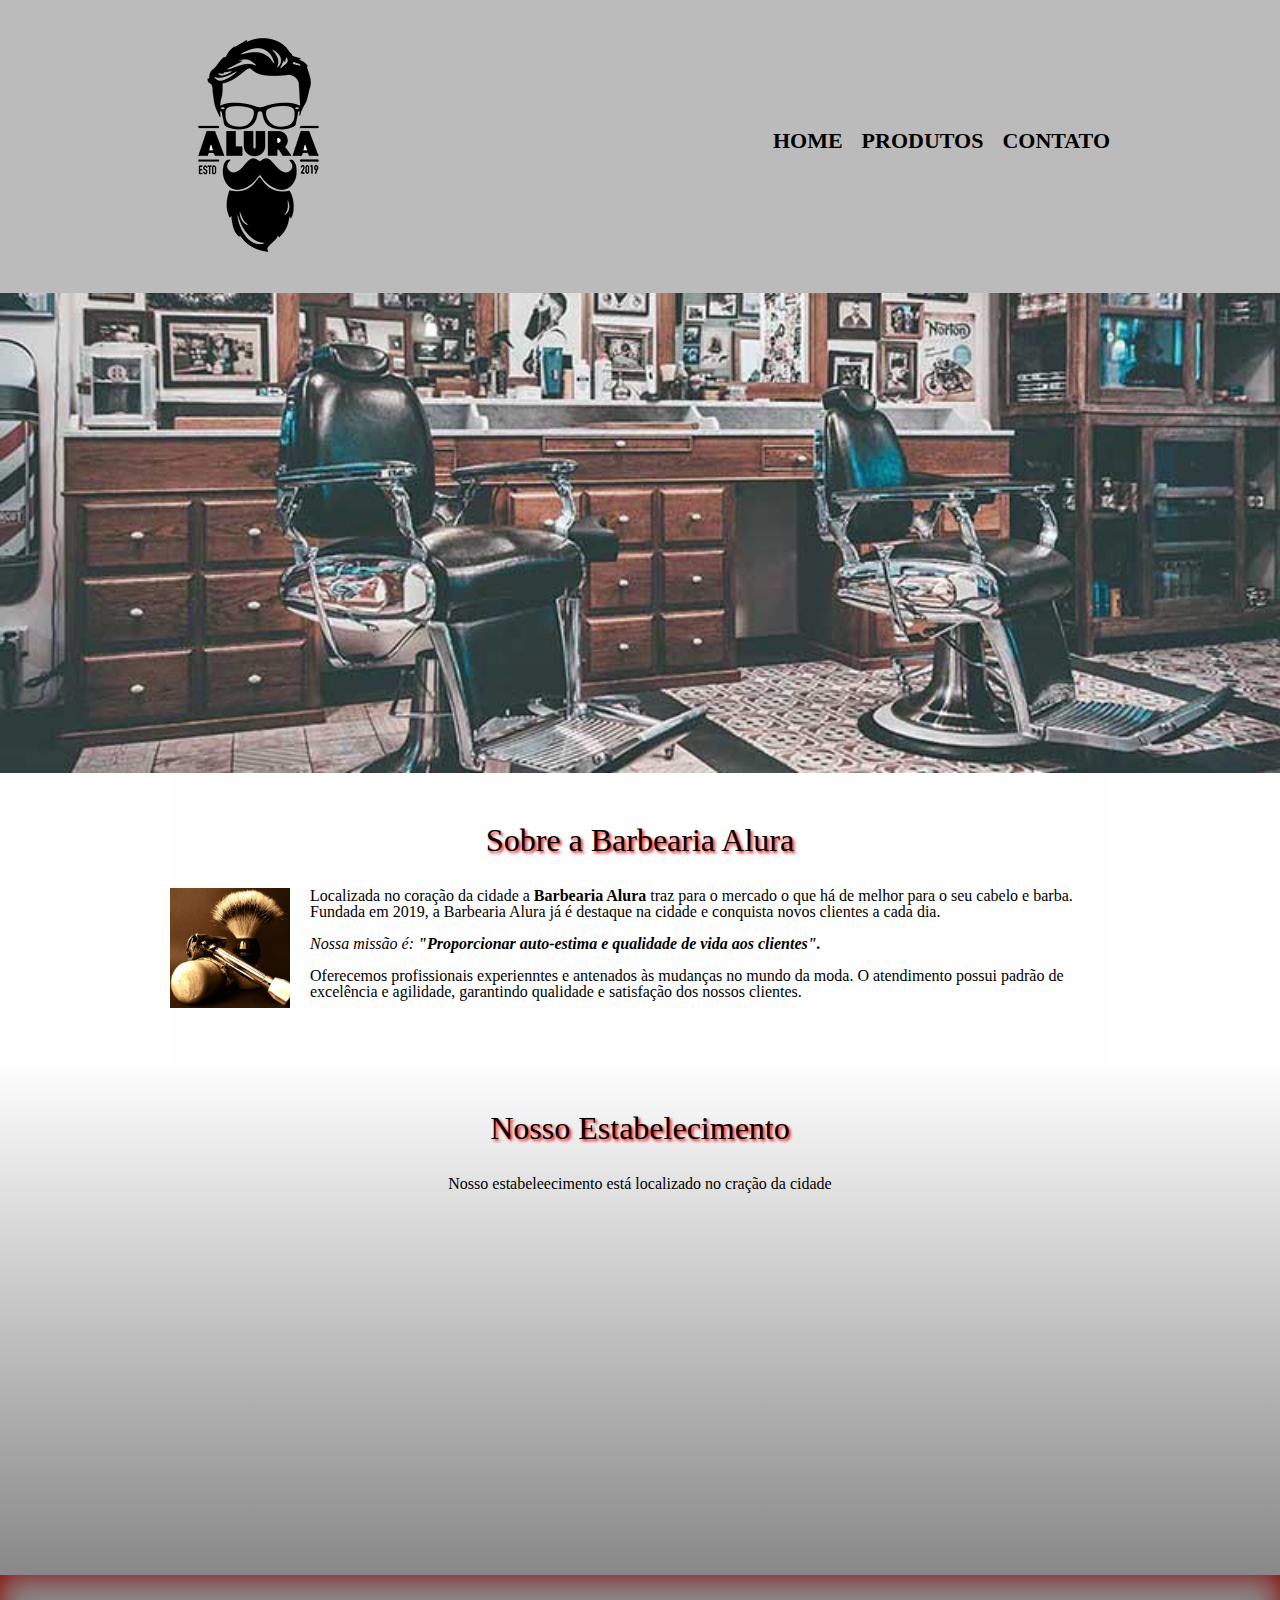
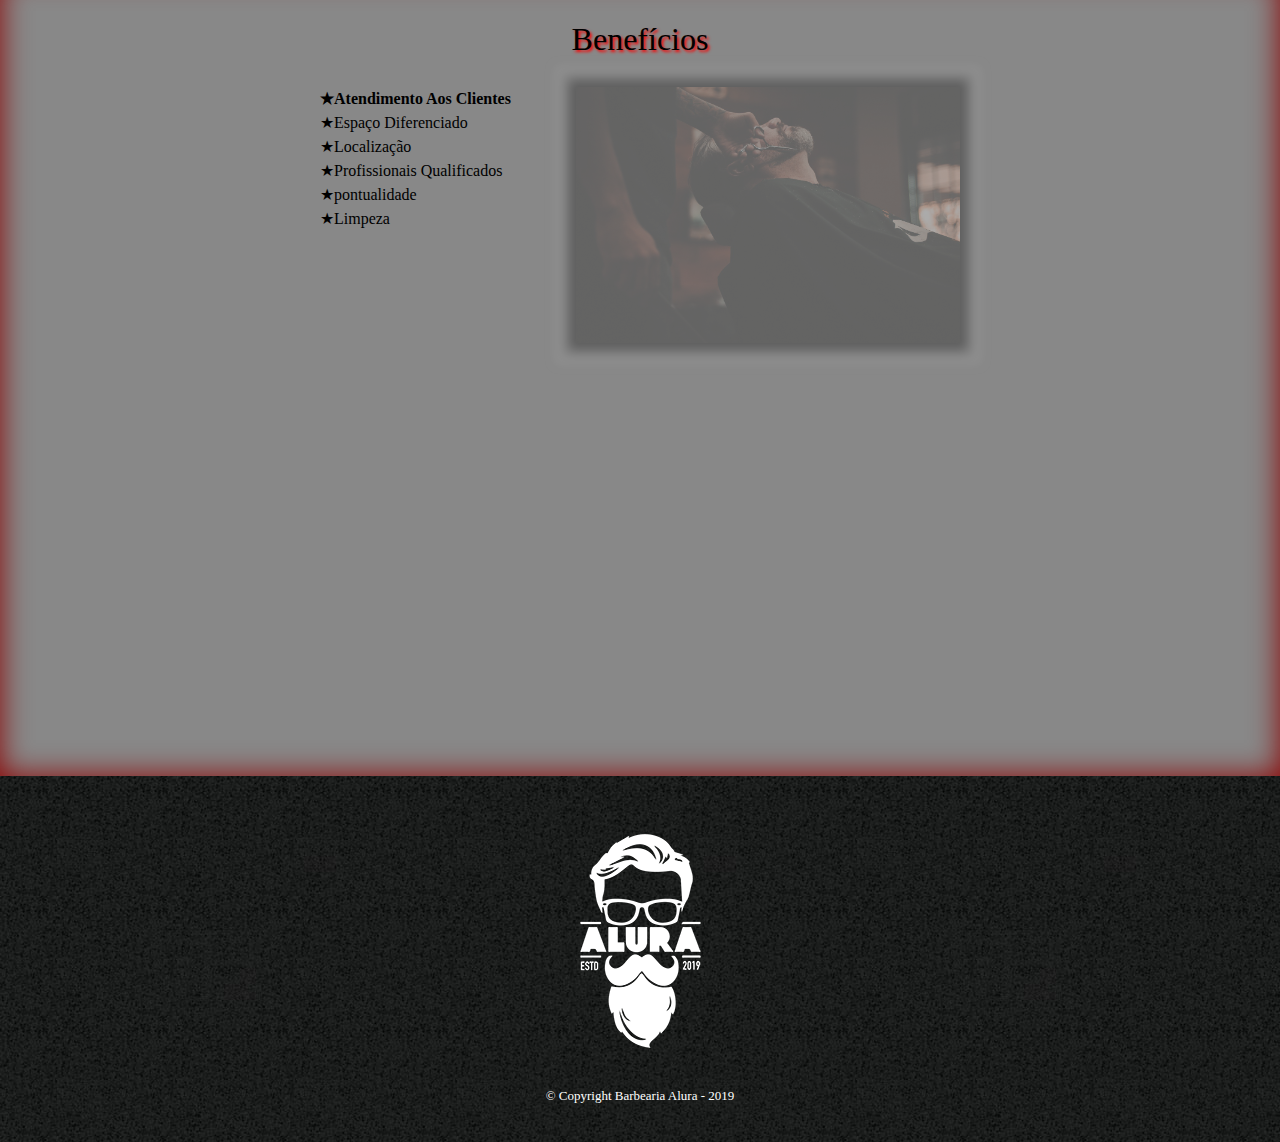
<file: Barbearia Alura/index/index.html>
<!DOCTYPE html>
	<html lang="pt-br">
	<head>
		<meta charset="UTF-8">
		<!-- quantidade de pixels que tem na visualização da tela; ve a largura -->
		<meta name="viewport" content="width=device-width">
		<title>Barbearia Alura</title>
	    <link rel="stylesheet" href="../css/reset.css">
			<link rel="stylesheet" type="text/css" href="../css/style.css">
			<link href="https://fonts.googleapis.com/css2?family=Montserrat:wght@300&display=swap" rel="stylesheet">

	<body>

		<header>

			<div class="caixa">
				<h1><img src="../img/logo.png"></h1>

				<nav>
					<ul>
						<li><a href="index.html">Home</a></li>
						<li><a href="produtos.html">Produtos</a></li>
						<li><a href="contato.html">Contato</a></li>
					</ul>
				</nav>
			</div>

		</header> 
		
	   <img class="banner" src="../img/banner.jpg">

		<article>
			<!-- section é como fosse uma div, mas tem um conteúdo complexo; 
			Para um bloco onde o conteúdo tenha o mesmo significado, o mesmo sentido, usamos uma (mesma semanica <section>. -->
			<section class="principal">
				<h2 class="titulo-principal">Sobre a Barbearia Alura</h2>

				<img class="utensilios" src="../img/utensilios.jpg" alt="Utensílios de um barbeiro">

				<p>Localizada no coração da cidade a <strong>Barbearia Alura</strong> traz para o mercado o que há de melhor para o seu cabelo e barba. Fundada em 2019, a Barbearia Alura já é destaque na cidade e conquista novos clientes a cada dia.</p>

				<p id="missao"><em>Nossa missão é: <strong>"Proporcionar auto-estima e qualidade de vida aos clientes".</strong></em></p>

				<p>Oferecemos profissionais experienntes e antenados às mudanças no mundo da moda. O atendimento possui padrão de excelência e agilidade, garantindo qualidade e satisfação dos nossos clientes.</p>
			</section>

			<section class="mapa">
				<h3 class="titulo-principal">Nosso Estabelecimento</h3>
				<p>Nosso estabeleecimento está localizado no cração da cidade</p>

				<div class="mapa-conteudo">
				  <iframe src="https://www.google.com/maps/embed?pb=!1m18!1m12!1m3!1d3656.448598130898!2d-46.634653385383224!3d-23.588239368469686!2m3!1f0!2f0!3f0!3m2!1i1024!2i768!4f13.1!3m3!1m2!1s0x94ce5a2b2ed7f3a1%3A0xab35da2f5ca62674!2sCaelum%20-%20Escola%20de%20Tecnologia!5e0!3m2!1spt-BR!2sbr!4v1596743837645!5m2!1spt-BR!2sbr" width="100%" height="300" frameborder="0" style="border:0;" allowfullscreen="" aria-hidden="false" tabindex="0"></iframe>
				</div>
			</section>

			<section class="beneficios">
				<h3 class="titulo-principal">Benefícios</h3>

				<div class="conteudo-beneficios">
					<!-- nos temos que colocar o fim da ul junto com a tag img pro inine block der certo -->
					<ul class="lista-beneficios">	
					  <li class="itens">Atendimento Aos Clientes</li>
						<li class="itens">Espaço Diferenciado</li>
						<li class="itens">Localização</li>
						<li class="itens">Profissionais Qualificados</li>
						<li class="itens">pontualidade</li>
						<li class="itens">Limpeza</li>
					</ul><img src="../img/beneficios.jpg" class="imagem-beneficios">

				</div>

				<div class="video">
					<iframe width="100%" height="315" src="https://www.youtube.com/embed/wcVVXUV0YUY" frameborder="0" allow="accelerometer; autoplay; encrypted-media; gyroscope; picture-in-picture" allowfullscreen></iframe>
				</div>

			</section>

		</article>

		<footer>
			<img src="../img/logo-branco.png" alt="">
			<p class="copyright">&copy; Copyright Barbearia Alura - 2019</p>
		</footer>

		<!-- grid antigamente 960px
		pág responsiva desenha pag e de acordo com a tamanho da tela muda o leyalt
		midia query tem limite de tamsnho, que se ultrapassado muda o leyalt
		midia query fala de layalt e pixel
		flax box organiza o tamanho ada elementos de acordo da pág -->
	    
	</body>
</html>

<!-- &reg &copy 430 -->

<!-- g
git remote add origin
git add .
git commit
git push origin master

git commit -a -m ""
git push origin master 
git remote add origin https://github.com/GustavoRidgue/CafeTheria.git
git remotte -v
git commit -m "teste"
git add .
git commit -a -m "Alteracao para teste"
git push origin master
 -->
</file>
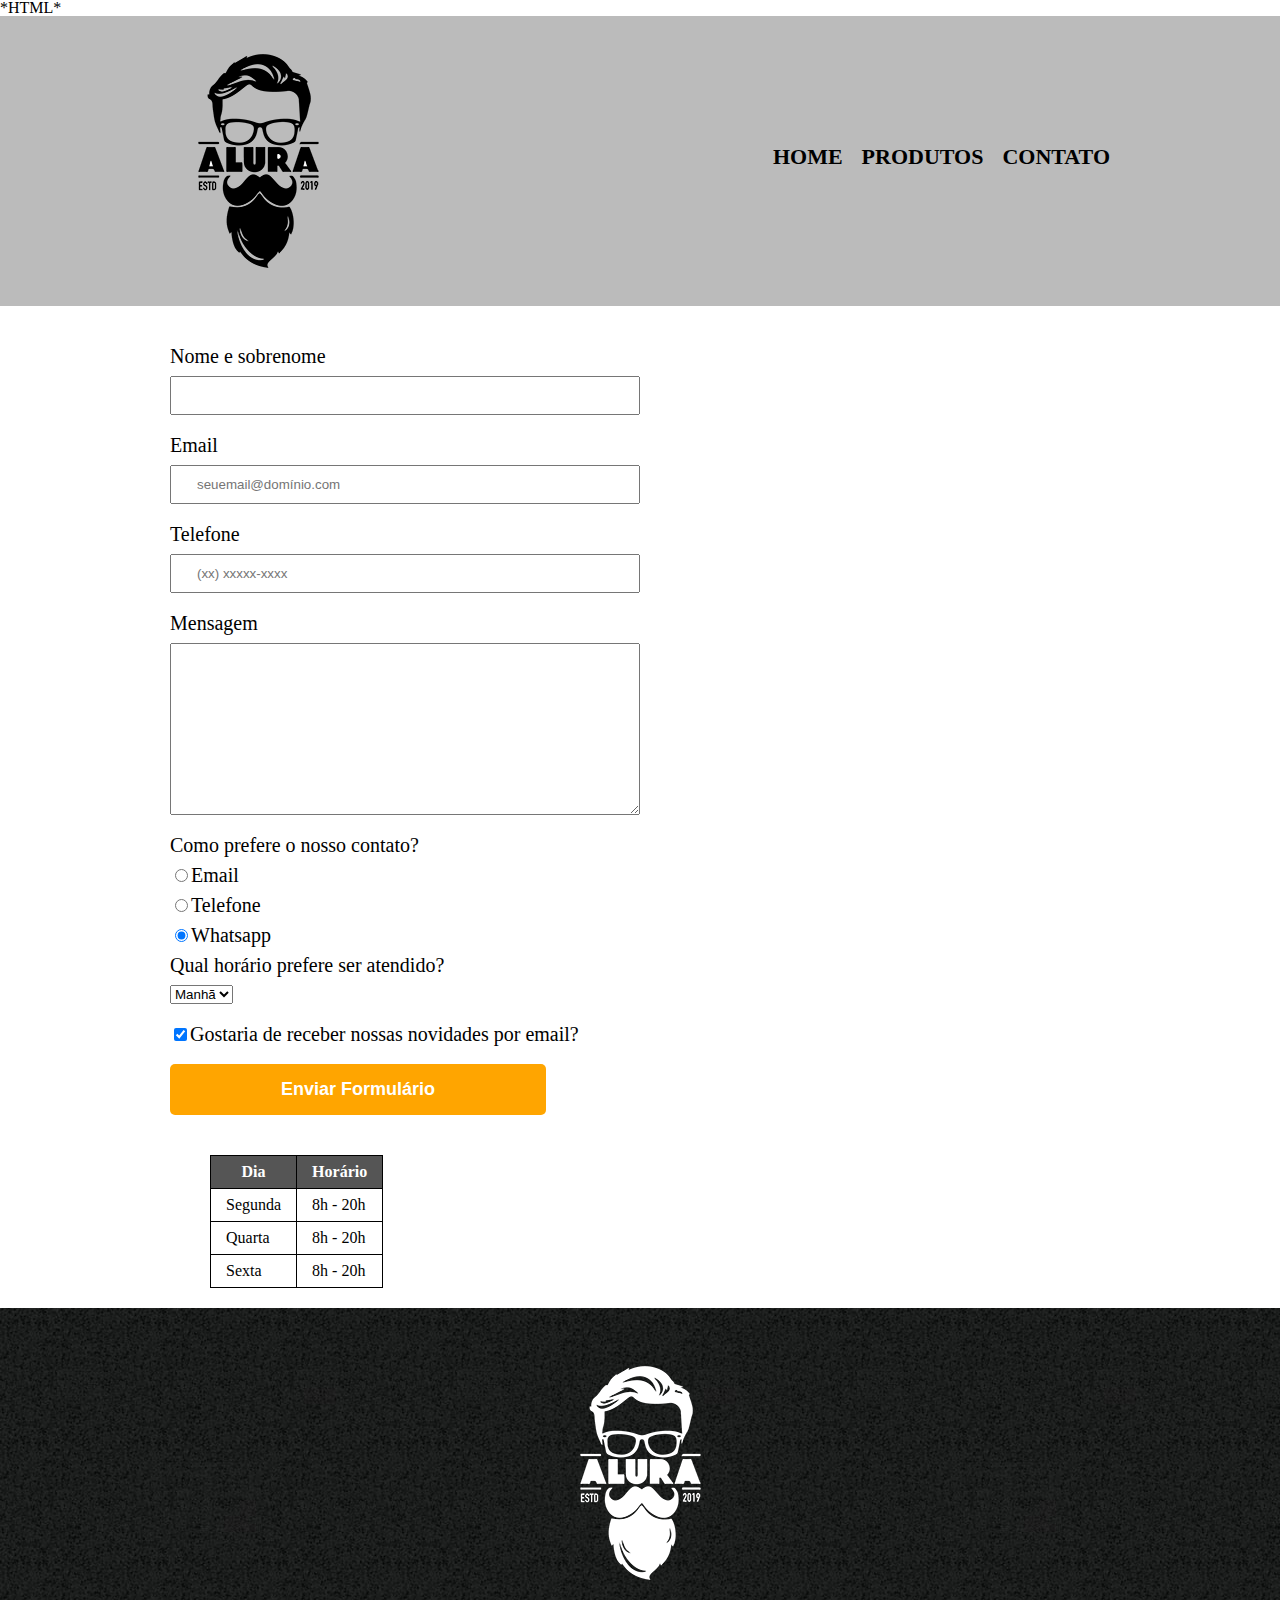
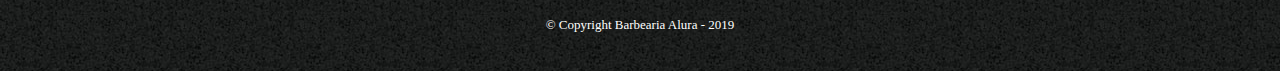
<file: Barbearia Alura/index/contato.html>
*HTML*

<!DOCTYPE html>
<html lang="pt-br">
<head>
	<meta charset="UTF-8">
	<title>Produtos - Barbearia Alura</title>
	<link rel="stylesheet" href="../css/reset.css">
	<link rel="stylesheet" type="text/css" href="../css/style.css">
</head>
	<body>

		<header>

			<div class="caixa">
				<h1><img src="../img/logo.png" alt="Logo da Barbearia Alura"></h1>

				<nav>
					<ul>
						<li><a href="index.html">Home</a></li>
						<li><a href="produtos.html">Produtos</a></li>
						<li><a href="contato.html">Contato</a></li>
					</ul>
				</nav>
			</div>
		</header> 

		<main>
			<form>
				<!-- nome/etiqueta do campo -->
        <!-- input serve pra quando user enviar informação -->
        <!-- required deixa o campo obrigatório pra ser preenchido; -->
        <label for="nomesobrenome">Nome e sobrenome</label>
        <input type="text" id="nomesobrenome" class="input-padrao" required>
				
				<!-- placeholder aparece o que vc deve digitar -->
        <label for="email">Email</label>
        <input type="email" id="email" class="input-padrao" required placeholder="seuemail@domínio.com">

        <label for="telefone">Telefone</label>
        <input type="tel" id="telefone" class="input-padrao" required placeholder="(xx) xxxxx-xxxx">
				
				<!-- pode ter conteúdo complexo, com mais de uma linha -->
				<label for="mensagem">Mensagem</label>
        <textarea name="" id="mensagem" cols="71" rows="10" class="input-padrao" required></textarea>
				
				<!-- faz divisão entre campo de formulário e texto, por exeplo <p> -->
				<!-- no lugar do <p> usamos legend, que é um titulo de um fieldset -->
				<fieldset>

					<legend>Como prefere o nosso contato?</legend>
					<!-- radio = bolinha de seleção -->
					<!-- name="contato" agrupa os radios, só podendo ter uma opçã selecionada -->
					<label><input type="radio" name="contato" value="Email" id="radio-email">Email</label>
	        

	        <label><input type="radio" name="contato" value="Email" id="radio-telefone">Telefone</label>
	        
					<!-- checked deixa whatsapp marcado por default -->
	        <label><input type="radio" name="contato" value="Email" id="radio-whatsapp" checked>Whatsapp</label>
	        

	      </fieldset>

	      <fieldset>
	      	<legend>Qual horário prefere ser atendido?</legend>
	      	<!-- select = dropdown (aparece opções abaixo) -->
	      	<select>
	      		<option>Manhã</option>
	      		<option>Tarde</option>
	      		<option>Noite</option>
	      	</select>
	      </fieldset>

				<!-- com o input dentro nao é necessário usar o for pra chamar o input -->
	      <label class="checkbox"><input type="checkbox" checked>Gostaria de receber nossas novidades por email?</label>

        <input type="submit" value="Enviar Formulário" class="enviar">
    	</form>

			<!-- Estrutura padrão pra tabela. tr = table row; td = celulas -->
			<!-- thead = cabaçario das informações da tabela -->
			<!-- th = celula do head da tabela -->
			<!-- tbody = corpo da tabela -->

			<table>
				<thead>
					<tr>
						<th>Dia</th>
						<th>Horário</th>
					</tr>
				</thead>
				
				<tbody>
					<tr>
						<td>Segunda</td>
						<td>8h - 20h</td>
					</tr>
					<tr>
						<td>Quarta</td>
						<td>8h - 20h</td>
					</tr>
					<tr>
						<td>Sexta</td>
						<td>8h - 20h</td>
					</tr>
				</tbody>
			</table>

		</main>
		<!--
		<p>
			Anotations: Usaremos como fonte de estudo:

									Alura; W3School; Mozila

			vamos começar à usar o github

			no tamanho, se vc for colocar no html n precisa colocar "px"

			win shift s

			monte um script que printe


     
		1)
		Faça uma função para saber o status do salário do funcionário mensionado no parametro.
		Caso ele ganha entre 0 e 4999 retorne que ele paga os boletos com dificuldade;
		Caso ele ganha entre 5000 e 9999 retorne que ele paga os boletos normalmente;
		Caso ele ganha entre 10000 e 14999 retorne que ele paga os boletos com tranquilidade;
		Caso contrário, diga que ele é um burguês.

		2)
		Faça um bloco que mostra o nome, id e salario de todos os funcionarios de departamento 10.
		Após fazer, transforme isso em uma procedure que retorne as mesmas coisas, mas que 
		o departamento seja expecificado no parametro

		3)
    O colaborador (nome) no/a (país) no departamento (department_id). Caso queira falar com ele,
		ligue para (telefone) ou mande um email para (email || '@company.com.br') 

		
		-Tudo que estiver dentro de um parenteses tem que ser descoberto com Joins no SELECT
		-Faça isso aos poucos. Resolva um parenteses, depois outro, um de cada vez
		-Não precisa fazer tudo igual, se quiser mudar algumas coisas não tem problema

	  -->

		</p>

		<footer>
			<img src="../img/logo-branco.png" alt="Logo da Barbearia Alura">
			<p class="copyright">&copy; Copyright Barbearia Alura - 2019</p>
		</footer>
	</body>
</html>
</file>
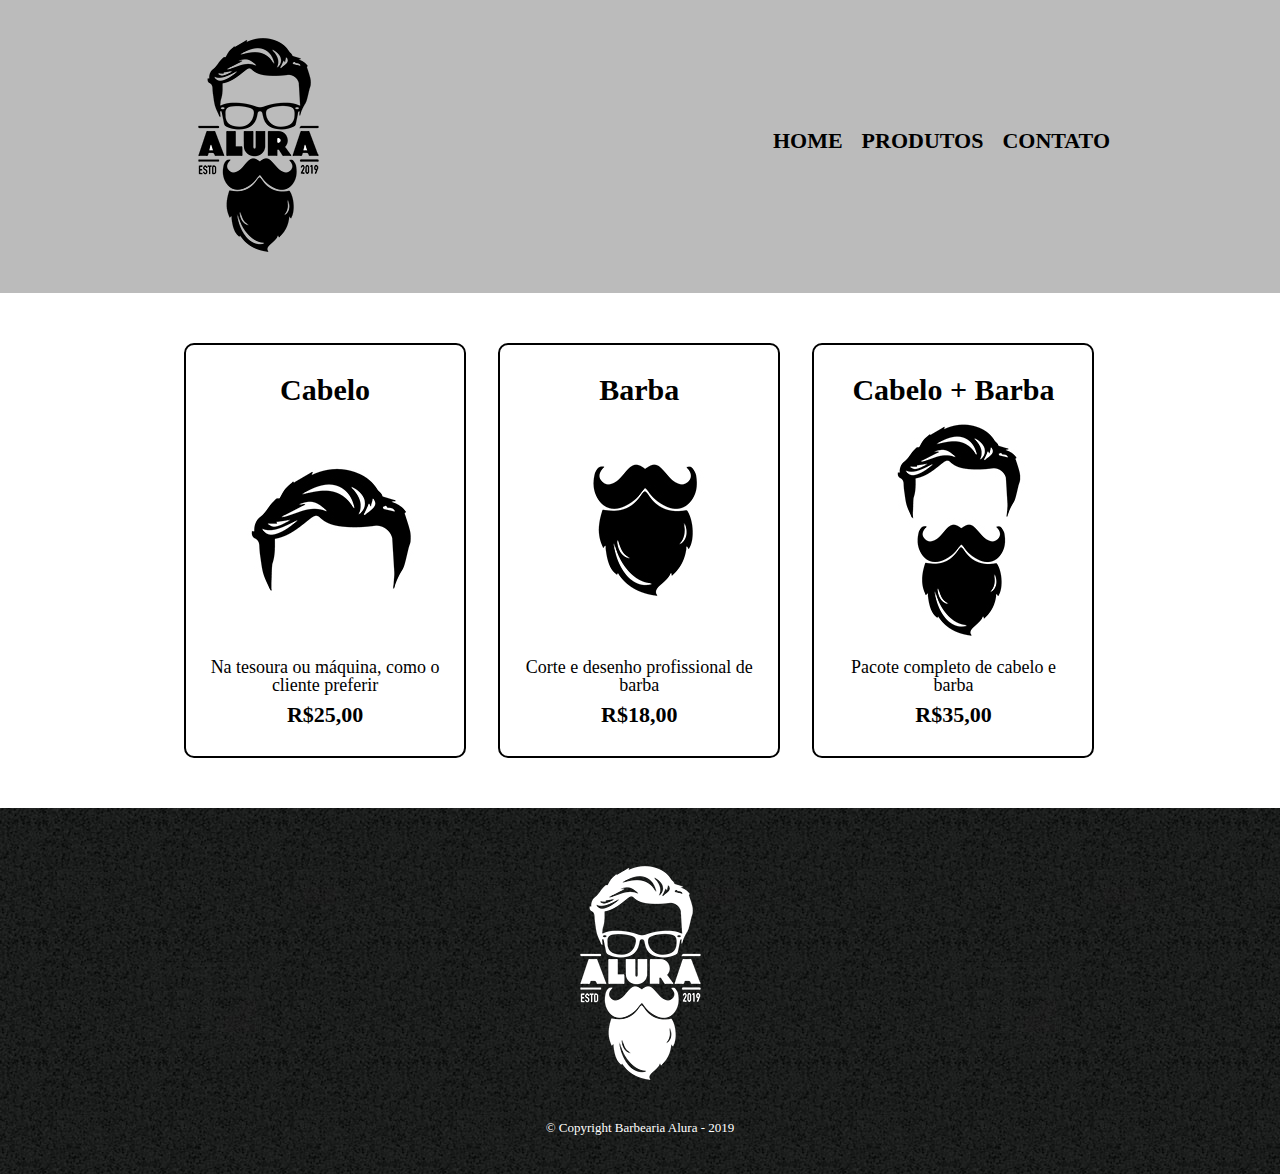
<file: Barbearia Alura/index/produtos.html>
<!DOCTYPE html>
<html lang="pt-br">
<head>
	<meta charset="UTF-8">
	<title>Produtos - Barbearia Alura</title>
	<link rel="stylesheet" href="../css/reset.css">
	<link rel="stylesheet" type="text/css" href="../css/style.css">
</head>
	<body>

		<header>

			<div class="caixa">
				<h1><img src="../img/logo.png"></h1>

				<nav>
					<ul>
						<li><a href="index.html">Home</a></li>
						<li><a href="produtos.html">Produtos</a></li>
						<li><a href="contato.html">Contato</a></li>
					</ul>
				</nav>
			</div>
		</header> 

		<main>
			<ul class="produtos">
				<li>
					<h2>Cabelo</h2>
					<img src="../img/cabelo.jpg">
					<p class="produto-descricao">Na tesoura ou máquina, como o cliente preferir</p>
					<p class="produto-preco">R$25,00</p>
				</li>
				<li>
					<h2>Barba</h2>
					<img src="../img/barba.jpg">
					<p class="produto-descricao">Corte e desenho profissional de barba</p>
					<p class="produto-preco">R$18,00</p>
				</li>
				<li>
					<h2>Cabelo + Barba</h2>
					<img src="../img/cabelo+barba.jpg">
					<p class="produto-descricao">Pacote completo de cabelo e barba</p>
					<p class="produto-preco">R$35,00</p>
				</li>
			</ul>
		</main>

		<footer>
			<img src="../img/logo-branco.png" alt="">
			<p class="copyright">&copy; Copyright Barbearia Alura - 2019</p>
		</footer>

	</body>
</html>
</file>
<file: Barbearia Alura/css/style.css>
.body {
	font-family: 'Montserrat', sans-serif;
}

header {
	background: #BBBBBB;
	padding: 20px 0;
}

.caixa {
	position: relative;
	width: 940px;
	margin: 0 auto;
}

nav {
	/*Posição inicial*/
	position: absolute;
	top: 110px;
	right: 0;
}

nav li{
	display: inline;
	margin: 0 0 0 15px;
}

nav a {
	text-transform: uppercase;
	color: #000000;
	/*Deixar em negrito*/
	font-weight: bold;
	font-size: 22px;
	/*tirar o underline do link*/
	text-decoration: none;
}

nav a:hover {
	color: #c17c19;
	text-decoration: underline;
}

.produtos {
	/*Para largura dos produtos*/
	width: 940px;
	margin: 0 auto;
	/*espaçamento interno*/
	padding: 50px 0;
}

.produtos li {
	/*Para quebrar a quebra de linha*/
	display: inline-block;
	/*Para alinhar produtos ao centro*/
	text-align: center;
	/*Para Dar espaço entre os produtos*/
	width: 30%;
	/*Para ordernar os produtos pela parte de cima*/
	vertical-align: top;
	margin: 0 1.5%;
	/*padding = espaçamento interno*/
	padding: 30px 20px;
	/*Faz a largura (width) seja sempre 30% e os px de espaçamento interno estejam dentro desses 30%*/
	box-sizing: border-box;
	/*# coisas que sempre tem que ter numa borda:
	border-color: #000000;
	border-width: 2px;
	border-style: solid;*/
	border: 2px solid #000000;
	border-radius: 10px;
}

.produtos li:hover {
	border-color: #c17c19;
	font-size: 40px;
}

.produtos li:active {
	border-color: darkgreen;
}

.produtos li:hover h2 {
	font-size: 34px;
}

.produtos h2 {
	font-size: 30px;
	font-weight: bold;
}

.produto-descricao {
	font-size: 18px;
}

.produto-preco {
	font-size: 22px;
	font-weight: bold;
	/*o comando 'margin: 10px 0 0;' dá no mesmo que o comando abaixo*/
	margin-top: 10px;
}

footer {
	background: url("../img/bg.jpg");
	text-align: center;
	padding: 40px;
}

.copyright {
	color: #FFFFFF;
	font-size: 13px;
	margin-top: 20px;
}


																			/*Página de Contato*/


main {
  width: 940px;
  /*centralizar formulario*/
  margin: 0 auto;
}

form {
	/*espacamento entre no comeco do form e entre o form e rodape*/
  margin: 40px 0;
}
form label, form legend {
    display:block;
    font-size: 20px;
    /*espaco entre a label e o que ta abaixo(espacamento externo)*/
    margin: 0 0 10px;
}


.input-padrao {
    display: block;
    /*margin pra baixo (espacamento externo)*/
    margin: 0 0 20px;
    /*10 pixel pra cima e pra baixo e 25 pros lados (espacamento interno)*/
    padding: 10px 25px;
    /*largura de 50% da page*/
    width: 50%;
} 

.checkbox {
	margin: 20px 0;
}

.enviar{
	width: 40%;
	padding: 15px 0;
	background: orange;
	color: white;
	font-weight: bold;
	font-size: 18px;
	border: none;
	border-radius: 5px;
	/*faz com que a transição de todos os elementos acontecem em 1seg*/
	transition: 1s all;
	/*faz com que apreça uma mão no lgar da seta quando o mouse tá em cima*/
	cursor: pointer; 
}

.enviar:hover {
	background: darkorange;
	/*aumenta tudo em vezes 1.1(10%)*/
	transform: scale(1.1);
}

table {
	margin: 20px 40px;
}

thead {
	background: #555555;
	color: white;
	font-weight: bold;
}

td, th {
	border: 1px solid #000000;
	padding: 8px 15px;
}



																			/*css da pagina inicial*/


.banner {
	width: 100%
}

.titulo-principal {
	text-align: center;
	/*em medida proporcional pra px. se tiver 2em, é duas vezes o tamanho default*/
	font-size: 2em;
	/*espacamento proporcional ao tamanho da fonte. é comum isso*/
	margin: 0 0 1em;
	/*limpou o float que tinhamos olocado à esquerda*/
	clear: left;
	text-shadow: 2px 2px 3px red;
}

.principal {
	padding: 3em 0; 
	background: #Fefefe;
	width: 940px;
  /*centralizar formulario*/
  margin: 0 auto;
}

.principal p {
	margin: 0 0 1em;
}

.principal strong {
	font-weight: bold;
}

.principal em {
	font-style: italic;
}

.utensilios {
	width: 120px;
	/*deixe de ocupar o espaço em que estava, para que os outros elementos possam se posicionar ao redor dele*/
	float: left;
	/*cima; direita; baixo; esquerdo;*/
	margin: 0 20px 20px 0
}

.mapa {
	padding: 3em 0;
	/*faz o degradê. PODE usar graus e porcentagem: ...(45deg, 0 azul, 30% vermelho,...)*/
	/*radial no lugar de linear deixa redondo*/
	background: linear-gradient(#FEFEFE,#888888)
}

.mapa-conteudo {
	width: 940px;
  /*centralizar formulario*/
  margin: 0 auto;
}


.mapa p {
	margin: 0 0 2em;
	text-align: center;
}

.beneficios {
	padding: 3em 0;
	background: #888888;
	/*inset = sombra interna*/
	box-shadow: inset 0 0 30px darkred;
}

.conteudo-beneficios {
	width: 640px;
	margin: 0 auto;
}

.lista-beneficios {
	width: 40%;
	/*faz lista inline e elementos block*/ 
	display: inline-block;
	/*alinha lista pela parte de cima (a lista fica em cima)*/
	vertical-align: top;
}

.itens {
	/*espacamento entre os textos*/
	line-height: 1.5em;
}

.itens:first-child {
	font-weight: bold;
}

.itens:before {
	content: "★";
}

.imagem-beneficios {
	width: 60%;
	opacity: 0.3;
	transition: 400ms;
  /*direito; baixo; arredondamente; espalhar*/
	box-shadow: -0 0 10px 7px #000000, -0 0 10px 15px gray, -0 0 10px 20px darkgray;
}

.imagem-beneficios:hover {
	opacity: 1;
}

.video {
	width: 560px;
	margin: 2em auto;
}

/*pergunta pro navegador qual o tamanho da tela e se for tamanho que eu quero, entregar tal estilo*/
/*entrega estilo diferente para telas que tenham até 480px*/
@media screen and (max-width: 480px) {
    .caixa, .principal, .conteudo-beneficios, .mapa-conteudo, .video {
        width: auto;
    }

    h1 {
        text-align: center;
    }

    nav {
        position: static;
    }

    .lista-beneficios, .imagem-beneficios {
        width: 100%;
    }
}

/*-----------------------------------------*/

/*pseudo elemento: esta selecionando primeiro elemento*/
/*é possível escolher um numero: 
.itens:nth-child(4) = quarto element
.itens:nth-child(2n) = todos elements pares*/

/*--------*/

/*pseudo elementos:
.titulo-principal:first-letter {
	font-weight: bold;
}*/
/*Criam espaco pra usar o css antes do elemnto. esse conteudo criado o mouse não consgue selecionar
.titulo-principal:before {
	content: "[";
}*/
/*Criam espaco pra usar o css depois do elemnto esse conteudo criado o mouse não consgue selecionar
.titulo-principal:after {
	content: "]";
}*/

/*p:first-line {
	font-style: italic;
}
*/

/*---------*/

/*o sinal > pega apenas os filhos diretos da main. se tiver um p dentro de uma div dentro da main, não é pego*/
/*Seletor >, para acessar os filhos de determinado elemento. Por exemplo, para acessar todos os p dentro de main:
*/
/*main > p */

/*seleciona o primeiro p (primeiro irmao) após uma img*/
/*Seletor +, para acessar o primeiro irmão de determinado elemento. Por exemplo, para acessar o primeiro p após um*/
/*img + p */

/*seleciona todos os p depois do img:*/
/*img ~ p*/

/*todos os p do principal que nao fazem parte do id missão:*/
/*.principal p:not(#missao)*/

/*é possível usar calculos pra fazer medidas*/
/*width: calc( (100% / 3) - 10px )*/

/*camada de opacidade: pelicula que fica por cima do elemento 
pra ver mais ou menos o elemento de baixo:
opacity : (vai de 0 à 1):

imagens-beneficios {
	opacity: 0.3;
	transition: 400mm;
}

imagens-beneficios {
	opacity: 1;
}

sobreamento de caixa:

imagem-beneficios {

}*/
</file>
